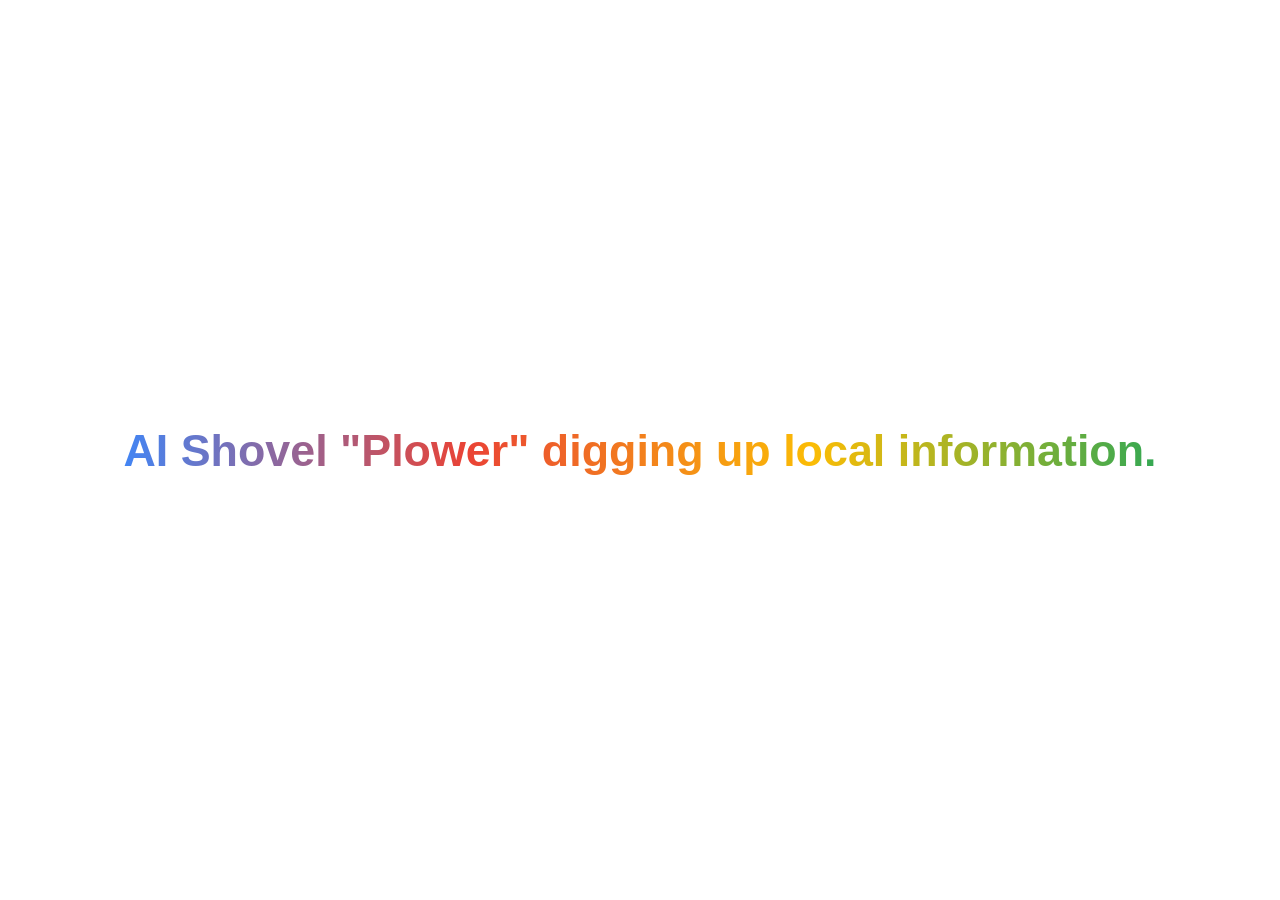
<file: index.html>
<!DOCTYPE html>
<html>
<head>
    <meta charset="utf-8">
    <!-- アクセスされた瞬間に、自動でplowerのページへ高速リダイレクト（転送）します -->
    <meta http-equiv="refresh" content="0;URL='./explower.html'">
    <title>Loading OPEN AI...</title>
</head>
<body>
    <p>Loading AI Module, please wait...</p>
</body>
</html>
</file>
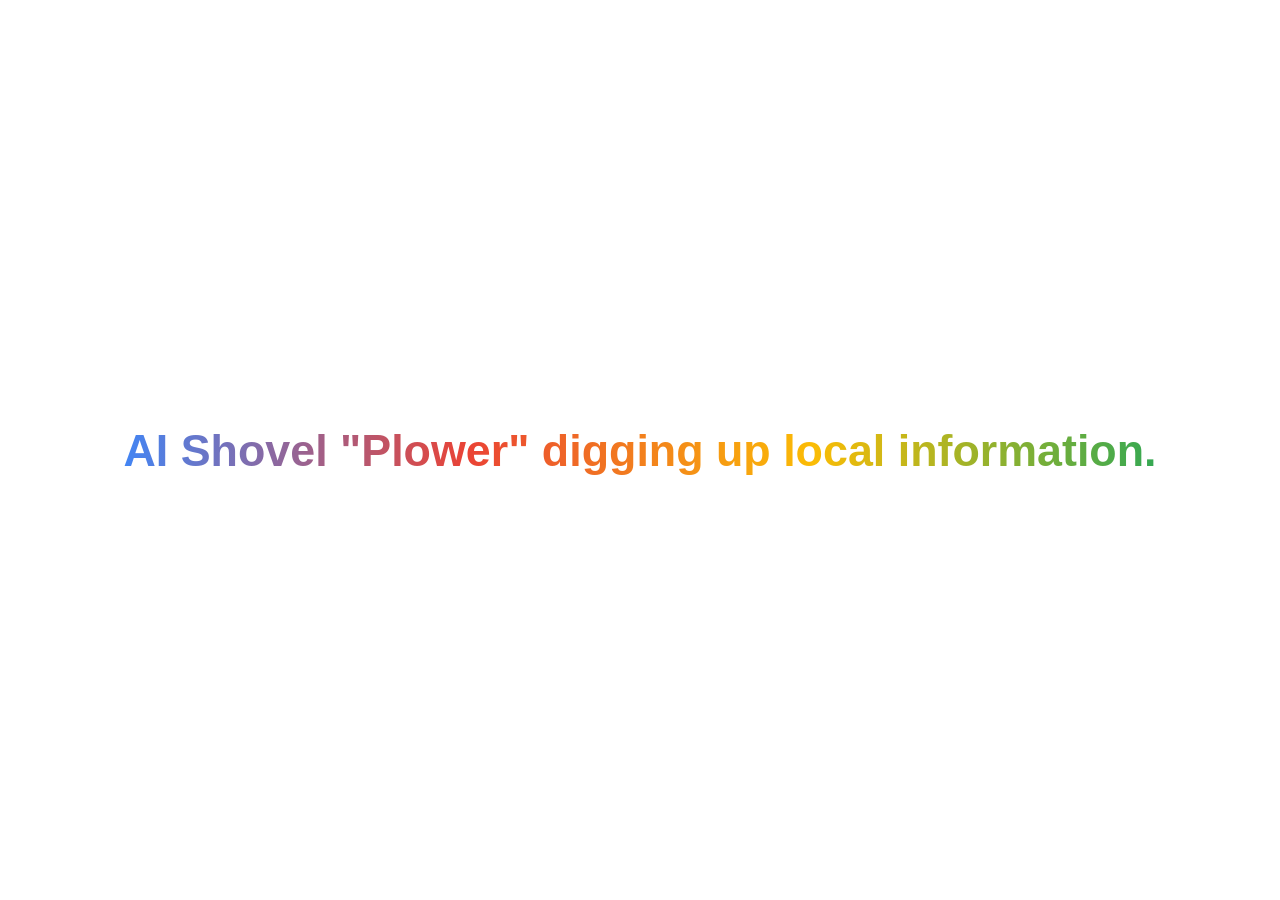
<file: explower.html>
<!DOCTYPE html>
<html lang="ja">
<head>
    <meta charset="UTF-8">
    <meta name="viewport" content="width=device-width, initial-scale=1.0">
    <title>ローカル情報を掘り起こすAIショベル「プラウアー」。</title>
    <style>
        body {
            display: flex;
            justify-content: center;
            align-items: center;
            height: 100vh;
            margin: 0;
            font-family: sans-serif;
        }
        .smooth-gradient {
            font-size: min(3rem, 3.5vw);
            font-weight: bold;
            text-decoration: none;
            background: linear-gradient(to right, #4285F4, #EA4335, #FBBC05, #34A853);
            -webkit-background-clip: text;
            background-clip: text;
            color: transparent;
            white-space: nowrap;
        }
    </style>
</head>
<body>
    <a href="./plower/" class="smooth-gradient">ローカル情報を掘り起こすAIショベル「プラウアー」。</a>
    <script>
        if (!navigator.language.startsWith('ja')) {
            const enText = 'AI Shovel "Plower" digging up local information.';
            document.title = enText;
            document.querySelector('.smooth-gradient').textContent = enText;
            document.documentElement.lang = 'en';
        }
    </script>
</body>
</html>
</file>
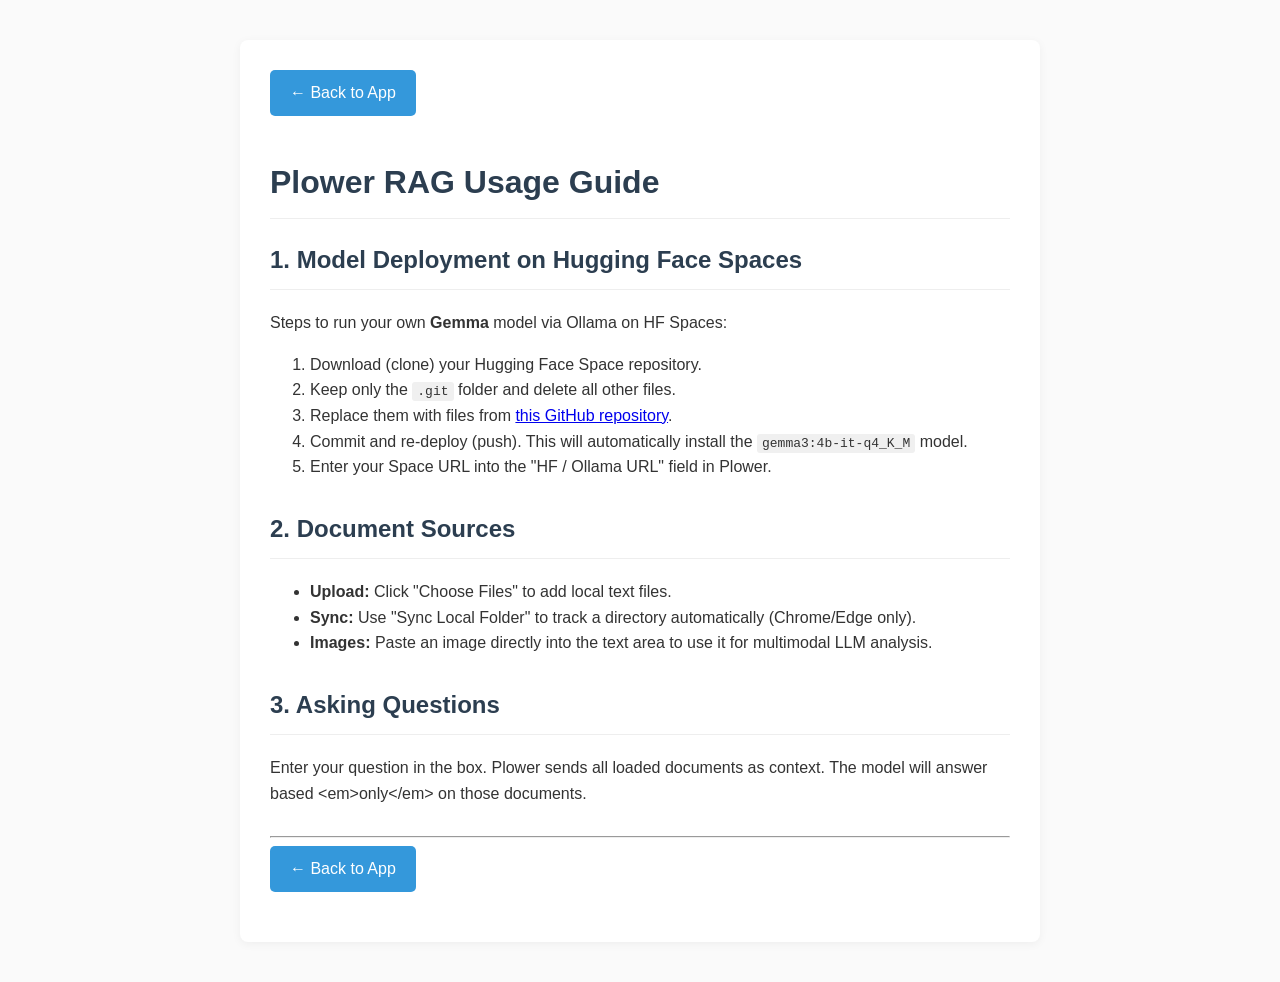
<file: plower/manual.html>
<!DOCTYPE html>
<html lang="ja">
<head>
    <meta charset="UTF-8">
    <meta name="viewport" content="width=device-width, initial-scale=1.0">
    <title>Plower RAG - 使い方説明書</title>
    <style>
        body {
            font-family: -apple-system, BlinkMacSystemFont, "Segoe UI", Roboto, Helvetica, Arial, sans-serif;
            line-height: 1.6;
            max-width: 800px;
            margin: 40px auto;
            padding: 0 20px;
            color: #333;
            background-color: #fafafa;
        }
        .container {
            background: white;
            padding: 30px;
            border-radius: 8px;
            box-shadow: 0 2px 10px rgba(0,0,0,0.05);
        }
        h1, h2, h3 { color: #2c3e50; border-bottom: 1px solid #eee; padding-bottom: 10px; }
        code { background: #f0f0f0; padding: 2px 5px; border-radius: 3px; font-family: monospace; }
        pre { background: #2d3436; color: #dfe6e9; padding: 15px; border-radius: 5px; overflow-x: auto; font-size: 0.9em; }
        .btn {
            display: inline-block;
            background: #3498db;
            color: white;
            padding: 10px 20px;
            text-decoration: none;
            border-radius: 5px;
            transition: background 0.2s;
            margin-bottom: 20px;
        }
        .btn:hover { background: #2980b9; }
        .section { margin-bottom: 30px; }
    </style>
</head>
<body>
    <div class="container">
        <a href="index.html" class="btn" id="backBtn">← アプリに戻る</a>
        
        <h1 id="mainTitle">Plower RAG 使い方説明書</h1>

        <div class="section">
            <h2 id="hfTitle">1. Hugging Face Spacesへのモデル導入</h2>
            <p id="hfDesc">自前の <strong>Gemma</strong> モデルをHF Spaces上のOllamaで動かす手順:</p>
            <ol id="hfSteps">
                <li id="hfStep1">HF Spaceのリポジトリをダウンロード（クローン）します。</li>
                <li id="hfStep2"><code>.git</code> フォルダのみを残し、他のファイルをすべて削除します。</li>
                <li id="hfStep3"><a href="https://github.com/biohack5079/sagbi/tree/main/public/html/plower/hf/plower" target="_blank">こちらのGitHub</a>から取得したファイル一式に入れ替えます。</li>
                <li id="hfStep4">変更をコミットして再度デプロイ（Push）します。これにより <code>gemma3:4b-it-q4_K_M</code> モデルが自動的にインストールされます。</li>
                <li id="hfStep5">Plowerの「HF / Ollama URL」にSpaceのURLを入力して保存してください。</li>
            </ol>
        </div>

        <div class="section">
            <h2 id="srcTitle">2. RAGソースの設定</h2>
            <ul>
                <li id="srcUpload"><strong>アップロード:</strong> 「RAGソース」からローカルのテキストファイルを選択します。</li>
                <li id="srcSync"><strong>同期:</strong> 「ローカルフォルダ同期」でディレクトリを自動追跡します（Chrome/Edgeのみ）。</li>
                <li id="srcOcr"><strong>画像:</strong> テキストエリアに画像を貼り付けると、LLMのマルチモーダル解析用コンテキストとして認識されます。</li>
            </ul>
        </div>

        <div class="section">
            <h2 id="qTitle">3. 質問する</h2>
            <p id="qDesc">質問を入力して送信します。Plowerは読み込まれたすべての文書をコンテキストとして送信します。モデルは提供された情報に基づいて回答します。</p>
        </div>

        <hr>
        <a href="index.html" class="btn" id="backBtnBottom">← アプリに戻る</a>
    </div>

    <script>
        if (!navigator.language.startsWith('ja')) {
            const t = {
                title: 'Plower RAG - Usage Guide',
                back: '← Back to App',
                mainTitle: 'Plower RAG Usage Guide',
                hfTitle: '1. Model Deployment on Hugging Face Spaces',
                hfDesc: 'Steps to run your own <strong>Gemma</strong> model via Ollama on HF Spaces:',
                hfStep1: 'Download (clone) your Hugging Face Space repository.',
                hfStep2: 'Keep only the <code>.git</code> folder and delete all other files.',
                hfStep3: 'Replace them with files from <a href="https://github.com/biohack5079/sagbi/tree/main/public/html/plower/hf/plower" target="_blank">this GitHub repository</a>.',
                hfStep4: 'Commit and re-deploy (push). This will automatically install the <code>gemma3:4b-it-q4_K_M</code> model.',
                hfStep5: 'Enter your Space URL into the "HF / Ollama URL" field in Plower.',
                srcTitle: '2. Document Sources',
                srcUpload: '<strong>Upload:</strong> Click "Choose Files" to add local text files.',
                srcSync: '<strong>Sync:</strong> Use "Sync Local Folder" to track a directory automatically (Chrome/Edge only).',
                srcOcr: '<strong>Images:</strong> Paste an image directly into the text area to use it for multimodal LLM analysis.',
                qTitle: '3. Asking Questions',
                qDesc: 'Enter your question in the box. Plower sends all loaded documents as context. The model will answer based <em>only</em> on those documents.'
            };

            document.documentElement.lang = 'en';
            document.title = t.title;
            document.getElementById('backBtn').textContent = t.back;
            document.getElementById('backBtnBottom').textContent = t.back;
            document.getElementById('mainTitle').textContent = t.mainTitle;
            document.getElementById('hfTitle').textContent = t.hfTitle;
            document.getElementById('hfDesc').innerHTML = t.hfDesc;
            document.getElementById('hfStep1').textContent = t.hfStep1;
            document.getElementById('hfStep2').innerHTML = t.hfStep2;
            document.getElementById('hfStep3').innerHTML = t.hfStep3;
            document.getElementById('hfStep4').innerHTML = t.hfStep4;
            document.getElementById('hfStep5').textContent = t.hfStep5;
            document.getElementById('srcTitle').textContent = t.srcTitle;
            document.getElementById('srcUpload').innerHTML = t.srcUpload;
            document.getElementById('srcSync').innerHTML = t.srcSync;
            document.getElementById('srcOcr').innerHTML = t.srcOcr;
            document.getElementById('qTitle').textContent = t.qTitle;
            document.getElementById('qDesc').textContent = t.qDesc;
        }
    </script>
</body>
</html>
</file>
